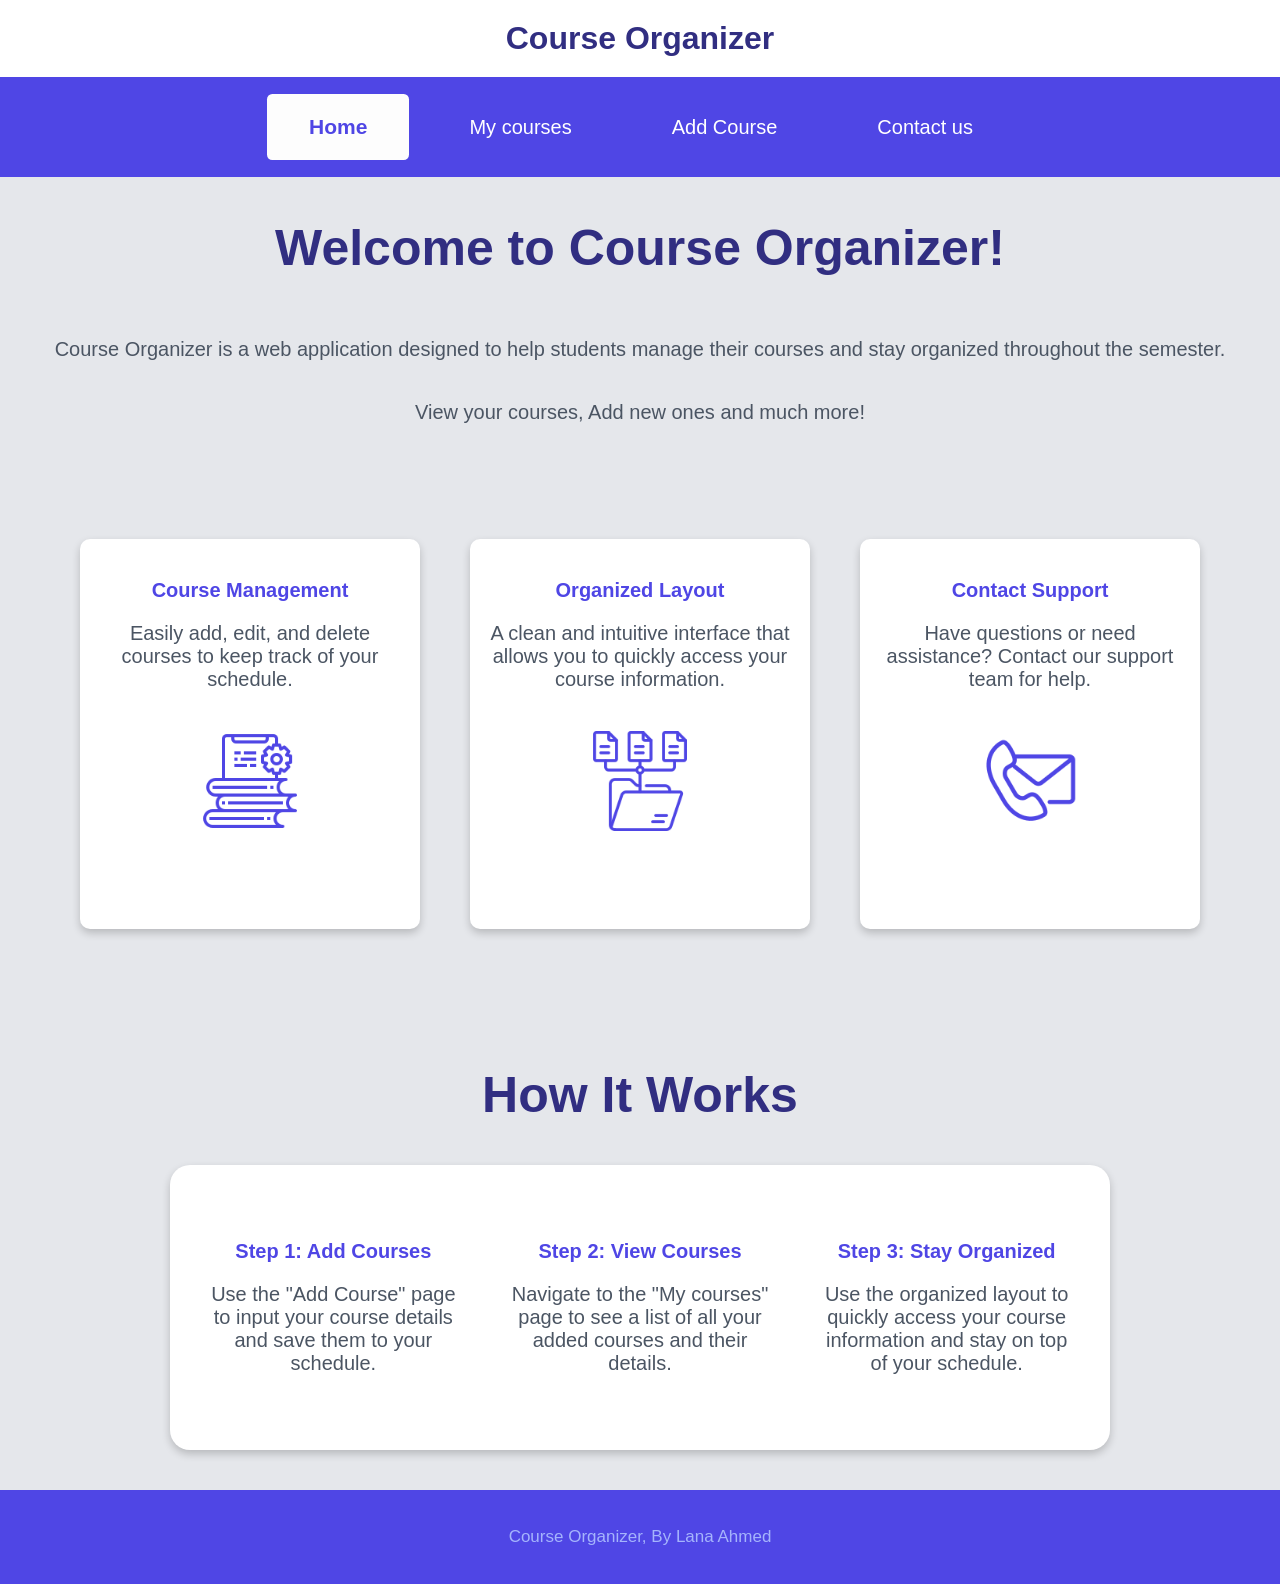
<file: index.html>
<!DOCTYPE html>
<html>
    <head>
        <title>Course Organizer</title>
        <link rel="stylesheet" href="style.css">
    </head>
    <header>
        <h1>Course Organizer</h1>
    </header>
    <body>
    <div class="navbar">
        <ul>
            <li><a href="index.html" class="active">Home</a></li>
            <li><a href="courses.html">My courses</a></li>
            <li><a href="add-course.html">Add Course</a></li>
            <li><a href="contact.html">Contact us</a></li>
        </ul>
    </div>
    
            <h2>Welcome to Course Organizer!</h2>
            <p>Course Organizer is a web application designed to help students manage their courses and stay organized throughout the semester.</p>
            <p>View your courses, Add new ones and much more!</p>
    <section class="features">
        <div class="card">
            <h3>Course Management</h3>
            <p>Easily add, edit, and delete courses to keep track of your schedule.</p>
            <img src="project-management.png" alt="Course Management" class="feature-image">
        </div>
        <div class="card">
            <h3>Organized Layout</h3>
            <p>A clean and intuitive interface that allows you to quickly access your course information.</p>
            <img src="folder.png" alt="Organized Layout" class="feature-image">
        </div> 
        <div class="card">
            <h3>Contact Support</h3>
            <p>Have questions or need assistance? Contact our support team for help.</p>
            <img src="contact-mail.png" alt="Contact Support" class="feature-image">
        </div>
    </section>
    <section class="How-it-works">
        <h2>How It Works</h2>
        <div class="steps">
            <div class="step">
                <h3>Step 1: Add Courses</h3>
                <p>Use the "Add Course" page to input your course details and save them to your schedule.</p>
            </div>
            <div class="step">
                <h3>Step 2: View Courses</h3>
                <p>Navigate to the "My courses" page to see a list of all your added courses and their details.</p>
            </div>
            <div class="step">
                <h3>Step 3: Stay Organized</h3>
                <p>Use the organized layout to quickly access your course information and stay on top of your schedule.</p>
            </div>
        </div>
    </section>  
    <footer>
        <p>Course Organizer, By Lana Ahmed</p>
    </footer>   
   </body>
</html>
</file>
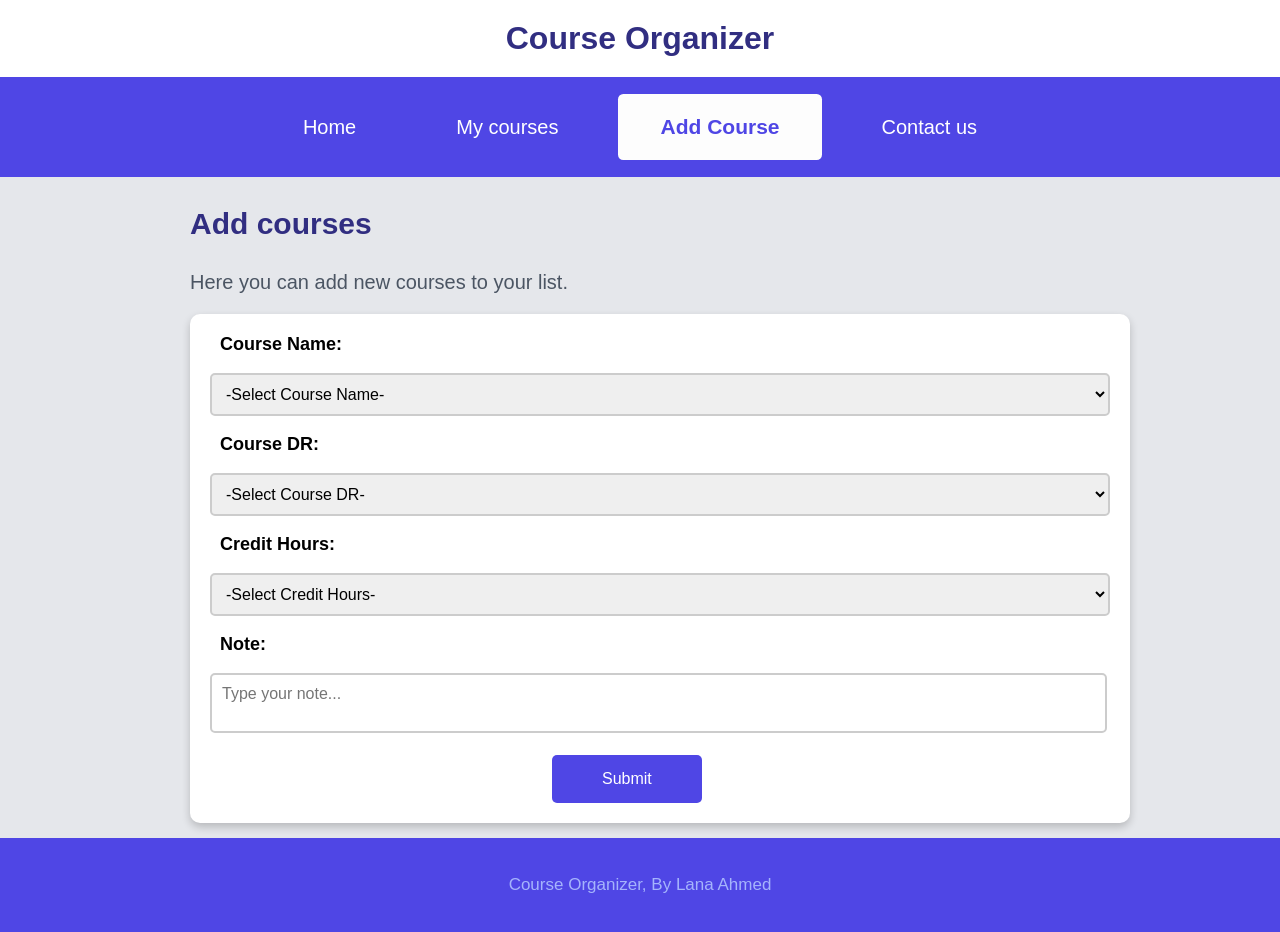
<file: add-course.html>
<!DOCTYPE html>
<html>
    <head>
        <title>Course Organizer</title>
        <link rel="stylesheet" href="style.css">
    </head>
    <header>
        <h1>Course Organizer</h1>
    </header>
    <div class="navbar">
     <ul>
            <li><a href="index.html">Home</a></li>
            <li><a href="courses.html" >My courses</a></li>
            <li><a href="add-course.html" class="active">Add Course</a></li>
            <li><a href="contact.html">Contact us</a></li>
        </ul>   
    </div>
    <body>
        <div class="container">
         <h3>Add courses</h3>
         <p>Here you can add new courses to your list.</p>
         <div class="add-courses">
            <div class="add-course-form">
                <form>
                    <label for="course-name">Course Name:</label>  <br><br>
                    <select>
                    <option value="">-Select Course Name-</option>
                        <option value="course1">Introduction to Computer Science</option>
                        <option value="course2">Data Structures and Algorithms</option>
                        <option value="course3">Database Systems</option>
                        <option value="course4">Web Development</option>
                        <option value="course5">Software Engineering</option>
                    </select>
                    <br><br>
                    <label for="course-dr">Course DR:</label>  <br><br>
                   <select>
                    <option value="dr1">-Select Course DR-</option>
                        <option value="dr1">Ahmed</option>
                        <option value="dr2">Mohamed</option>
                        <option value="dr3">Ali</option>
                        <option value="dr4">Sarah</option>
                        <option value="dr5">Wael</option>
                    </select>
                    <br><br>
                    <label for="credit-hours">Credit Hours:</label>  <br><br>
                    <select>
                    <option value="">-Select Credit Hours-</option>    
                        <option value="1">1</option>
                        <option value="2">2</option>
                        <option value="3">3</option>
                        <option value="4">4</option>
                        <option value="5">5</option>
                    </select>
                    <br><br>
                    <label for="note">Note:</label>  <br><br>
                    
                   <textarea class="fixed-textbox" placeholder="Type your note..."></textarea>
                    <br><br>
                   <button>Submit</button>
                </form>
            </div>
         </div>   
        </div>
        <footer>
             <p>Course Organizer, By Lana Ahmed</p>
        </footer>  
    </body>
</html>
</file>
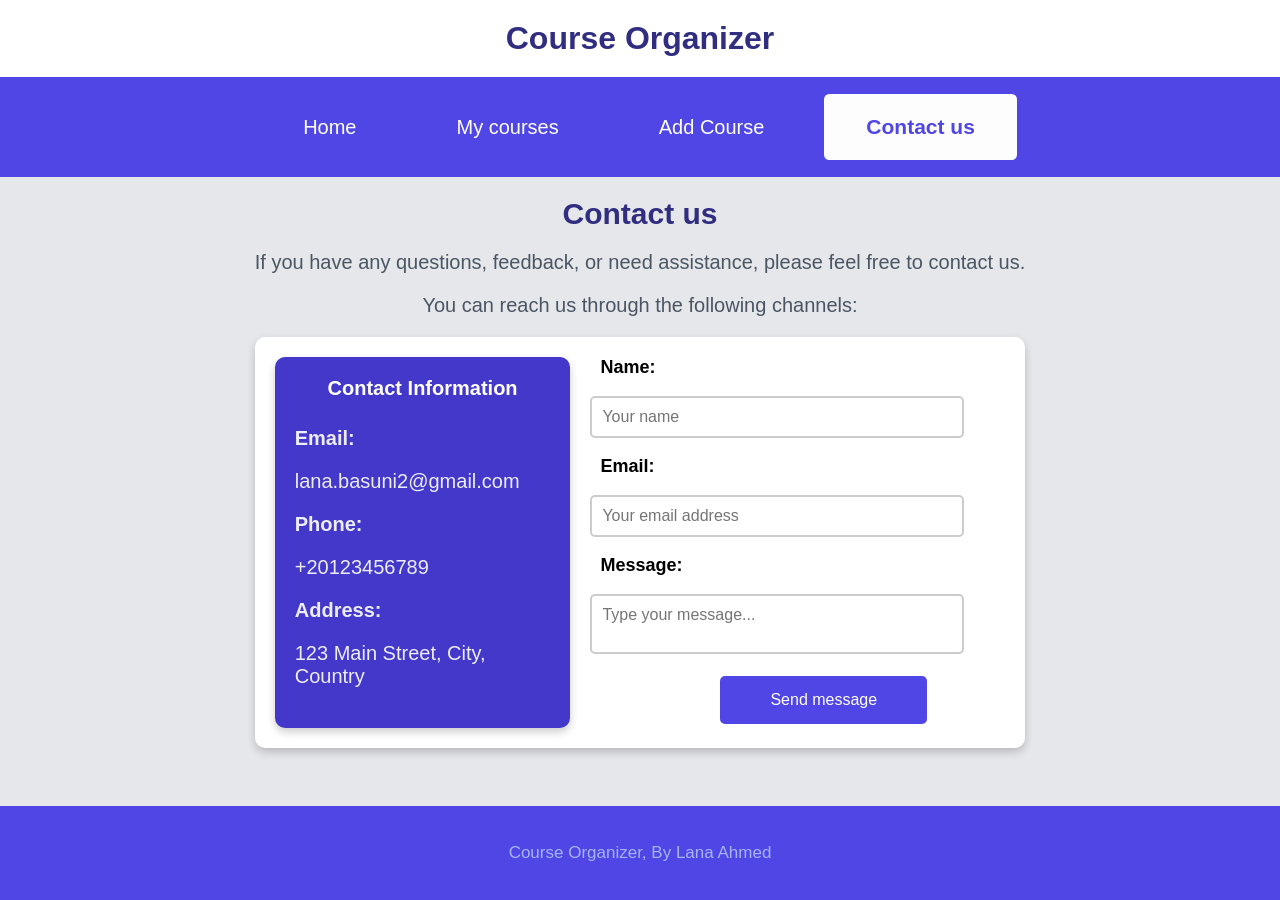
<file: contact.html>
<!DOCTYPE html>
<html>
    <head>
        <title>Course Organizer</title>
        <link rel="stylesheet" href="style.css">
    </head>
    <header>
        <h1>Course Organizer</h1>
    </header>
    <div class="navbar">
        <ul>
            <li><a href="index.html">Home</a></li>
            <li><a href="courses.html">My courses</a></li>
            <li><a href="add-course.html">Add Course</a></li>
            <li><a href="contact.html" class="active">Contact us</a></li>
        </ul>
    </div>
    <body>
        <div class="container-contact">
            <h3>Contact us</h3>
            <p>If you have any questions, feedback, or need assistance, please feel free to contact us.</p>
            <p>You can reach us through the following channels:</p>
            <div class="contact-options">
                <div class="contact-info">
                      <h4>Contact Information</h4>
                       <p><strong>Email:</strong></p>
                       <p>lana.basuni2@gmail.com</p>
                       <p><strong>Phone:</strong></p>   
                       <p>+20123456789</p>
                       <p><strong>Address:</strong></p>
                       <p>123 Main Street, City, Country</p>
              </div>   
             <form class="contact-form">
                <label for ="name">Name:</label> <br><br>
                  <input type="text" name="name" placeholder="Your name">   <br><br>
                <label for="email">Email:</label> <br><br>
                  <input type="email" name="email" placeholder="Your email address"> <br><br>
                <label for="message">Message:</label> <br><br>
                  <textarea class="fixed-textbox" placeholder="Type your message..."></textarea>  <br><br> 
                <button class="sendmsg">Send message</button>
             </form>
            
             </div>
        </div>     
                
        <footer>
             <p>Course Organizer, By Lana Ahmed</p>
        </footer>  
    </body>
</html>
</file>
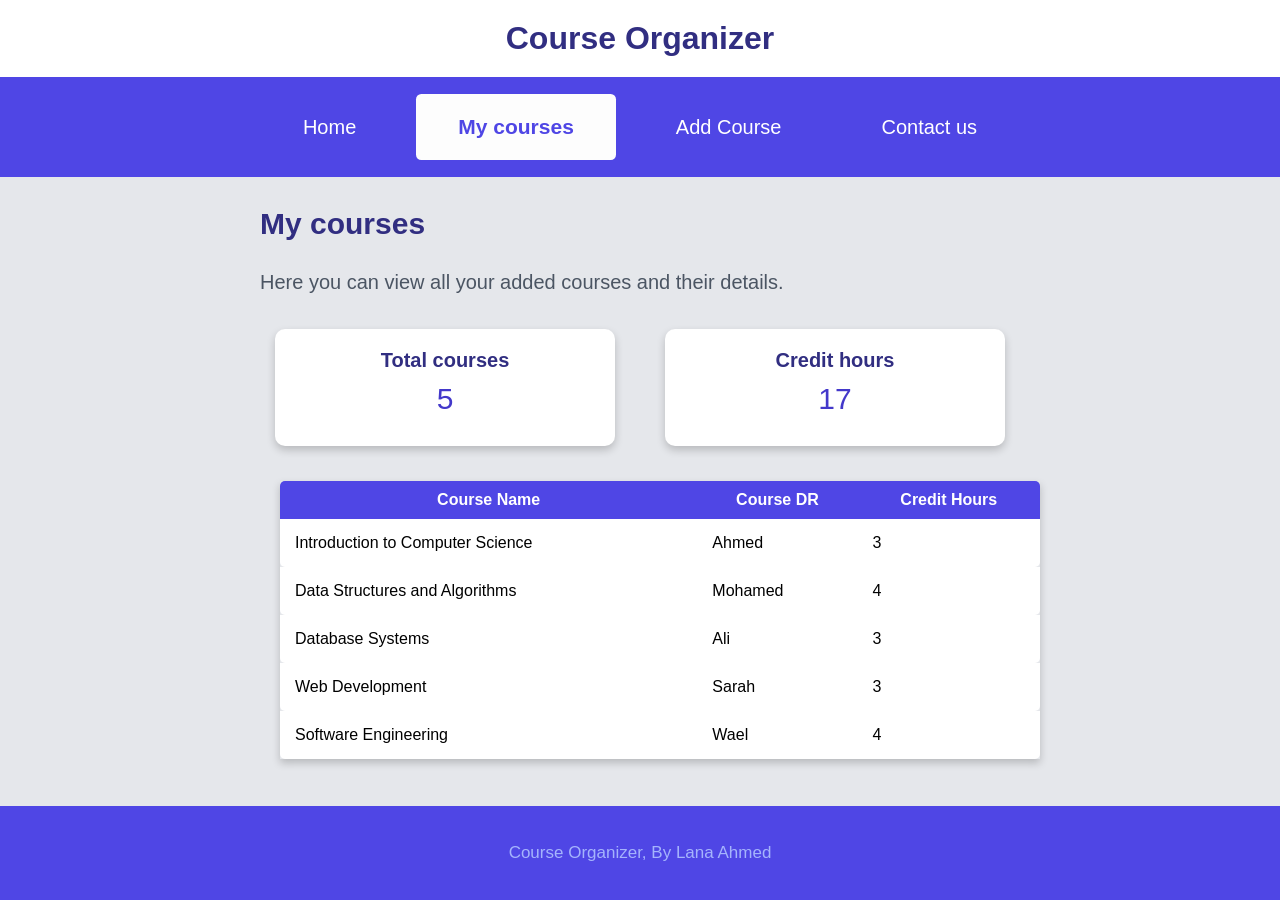
<file: courses.html>
<!DOCTYPE html>
<html>
    <head>
        <title>Course Organizer</title>
        <link rel="stylesheet" href="style.css">
    </head>
    <header>
        <h1>Course Organizer</h1>
    </header>
    <div class="navbar">
      <ul>
            <li><a href="index.html">Home</a></li>
            <li><a href="courses.html" class="active"   >My courses</a></li>
            <li><a href="add-course.html">Add Course</a></li>
            <li><a href="contact.html">Contact us</a></li>
        </ul>
    </div>
    <body>
        <div class="container">
         <h3>My courses</h3>
         <p>Here you can view all your added courses and their details.</p>
         <div class="course-numbers">
            <div class="courses">
                <h4>Total courses</h4>
                <p>5</p>
            </div>
            <div class="courses">
                <h4>Credit hours</h4>
                <p>17</p>
            </div>    
         </div>
            <table>
                <tr>
                    <th>Course Name</th>
                    <th>Course DR</th>
                    <th>Credit Hours</th>
                </tr>
                <tr>
                    <td>Introduction to Computer Science</td>
                    <td>Ahmed</td>
                    <td>3</td>
                </tr>
                <tr>
                    <td>Data Structures and Algorithms</td>
                    <td>Mohamed</td>
                    <td>4</td>
                </tr>
                <tr>
                    <td>Database Systems</td>
                    <td>Ali</td>
                    <td>3</td>
                </tr>
                <tr>
                    <td>Web Development</td>
                    <td>Sarah</td>
                    <td>3</td>
                </tr>
                <tr>
                    <td>Software Engineering</td>
                    <td>Wael</td>
                    <td>4</td>
                </tr>
            </table> 
        </div>
        <footer>
             <p>Course Organizer, By Lana Ahmed</p>
        </footer> 
    </body>
</html>
</file>
<file: style.css>
*{
    font-family: sans-serif;
}
body{
    display :flex;
    flex-direction: column;
    background-color: #E5E7EB;
    margin: 0;
    min-height:100vh;
}
h1{
    text-align: center;
    color: #312E81;
    background-color: #FFFFFF;
    padding: 20px;
    margin: 0;
}
h2{
    text-align: center;
    color: #312E81;
    font-size: 50px;
}
.container{
    flex: 1;
    max-width: 900px;
    margin:auto;
}
.container h3{
    text-align: left;
    color: #312E81;
    font-size: 30px;
    font-weight: bold;
}
.container p{
    text-align: left;
    color: #4B5563;
    font-size: 20px;
}
.card h3{
    text-align: center;
    color: #4F46E5;
    font-size: 20px;
    font-weight: bold;
}
p{
    text-align: center;
    color: #4B5563;
    font-size: 20px;
}
.features{
    padding: 40px 20px;
    margin:40px auto;
    display: flex;
    justify-content: center;
    gap:20px;
    flex-wrap: wrap;
}
.card{
    background-color: white;
    border-radius: 10px;
    box-shadow: 0 4px 8px rgba(0, 0, 0, 0.2);
    margin: 15px;
    padding: 20px;
    width: 300px;
    height:350px;
    max-width: 800px;
    text-align: center;
}
.feature-image{
    width: 100px;
    height: 100px;
    margin-top: 20px;
}
.steps:hover,.card:hover{
    box-shadow: 0 8px 16px rgba(0, 0, 0, 0.2);
    zoom: 105%;
}
.how-it-works h2{
     text-align: center;
    color: #4F46E5;
    font-size: 20px;
    font-weight: bold;
}
.steps{
    display: flex;
    justify-content: center;
    gap: 20px;
    background-color: white;
    border-radius: 20px;
    box-shadow: 0 4px 8px rgba(0, 0, 0, 0.2);
    padding: 40px 20px;
    margin:40px auto;
    max-width: 900px;
}
.step h3{
    text-align: center;
    color: #4F46E5;
    font-size: 20px;
    font-weight: bold;
}
.step{
    flex: 1;
    text-align: center;
    padding: 15px;
}
.course-numbers{
    display:flex;
    justify-content: center;
    gap: 20px;
    
}
.courses{
    border-radius: 10px;
    background-color: rgb(255, 255, 255);
    box-shadow: 0 4px 8px rgba(0, 0, 0, 0.2);
    margin: 15px;
    padding: 20px;
    width: 300px;
    height:auto;
    text-align: center;
}
.courses h4{
    text-align: center;
    color: #312E81;
    font-size: 20px;
    font-weight: bold;
    margin: auto;
}
.courses p{
    text-align: center;
    color:#4338CA;
    font-size: 30px;
    margin: 10px auto;   
}
table{
    width: 100%;
    border-collapse: collapse;
    border-spacing: 0 10px;
    margin: 20px;
    box-shadow: 0 4px 8px rgba(0, 0, 0, 0.2);
}
th{
    background-color: #4F46E5;
    color: white;
    padding: 10px;
    text-align: center;
}
th:first-child{
    border-top-left-radius: 5px;
}
th:last-child{
    border-top-right-radius: 5px;
}
td{
    padding: 15px;
    background-color: white;
}
table tr:hover td{
    background-color: #E5E7EB;
}
td:first-child{
    border-bottom-left-radius: 5px;
}
td:last-child{
    border-bottom-right-radius: 5px;
}
.add-course-form{
    background-color: white;
    border-radius: 10px;
    box-shadow: 0 4px 8px rgba(0, 0, 0, 0.2);
    margin: 15px auto;
    padding: 20px;
    width: 900px;
   justify-content: center;
}
label{
    padding: 10px;
    font-size: 18px;
    font-weight: bold;
}
select,input[type="text"], input[type="email"]{
    width:100%;
    margin: auto;
    padding: 10px;
    font-size: 16px;
    border-radius: 5px;
    border: 2px solid #ccc;
}
select:focus{
    outline: none;
        border-color: #312E81;
}
.fixed-textbox{
    width: 97%;
    padding: 10px;
    font-size: 16px;
    border-radius: 5px;
    border: 2px solid #ccc;
    margin-top: auto;
    resize: none;
}
.fixed-textbox:focus{
    outline: none;
        border-color: #312E81;
}
button{
    margin-left: 38%;
    padding: 15px 50px;
    font-size: 16px;
    color: white;
    background-color: #4F46E5;
    border: none;
    border-radius: 5px;
    cursor: pointer;
    transition: background-color 0.3s ease;
}
button:hover{
    background-color: #4338CA;
}
.container-contact{
    flex:1;
    max-width: 900px;
    margin:auto;
}
.container-contact h3{
    text-align: center;
    color: #312E81;
    font-size: 30px;
    font-weight: bold;
    margin:20px auto;
}
.contact-options {
    display:flex;
    flex-direction: row;
    overflow: hidden;
    background-color: white;
    border-radius: 10px;
    box-shadow: 0 4px 8px rgba(0, 0, 0, 0.2);
    margin: 15px auto;
    max-width: 800px;
    max-height: fit-content;
    padding: 20px;
    gap: 20px;

}
.contact-info{
    background-color: #4338CA;
    padding: 20px;
    width:35%;
    border-radius: 10px;
    box-shadow: 0 4px 8px rgba(0, 0, 0, 0.2);
}
form{
    flex: 1;
    overflow: hidden;
}
.contact-info h4{
    text-align: center;
    color: white;
    font-size: 20px;
    font-weight: bold;
    margin-top: 0;
}
.contact-info p{
    text-align: left;
    color: #ededf9;
    font-size: 20px;

}
form input{
    width: 100%;
    max-width: 350px;
}
.contact-form textarea{
    max-width: 350px;
}
form input:focus{
    outline: none;
    border-color: #312E81;
}
.contact-form button{
    margin-left:130px;
}
.navbar ul { 
    list-style-type: none;
    margin: 0;
    padding: 0 ;
    background-color: #4F46E5;
    height: 100px;
    display: flex;
    align-items: center;
    justify-content: center;
 }
.navbar li{
    margin: 0 10px;
 }
.navbar li a {
    text-decoration: none   ;
    display: inline-block;
    color:white;
    font-size: 20px;
    transition: 0.3s;
    padding: 20px 40px;
    border-radius: 5px;
 } 
li a:hover {
    background-color: #4338CA ;
    color: white;
    font-weight: bold;
}
li a.active {
    background-color: #fdfdfd ;
    color: #4F46E5 ;
    font-weight: bold;
    zoom: 105%;
}
footer{
    text-align: center;
    padding: 20px;
    background-color: #4F46E5;
}
footer p{
    color: #A5B4FC;
    font-size: 17px;
}
</file>
